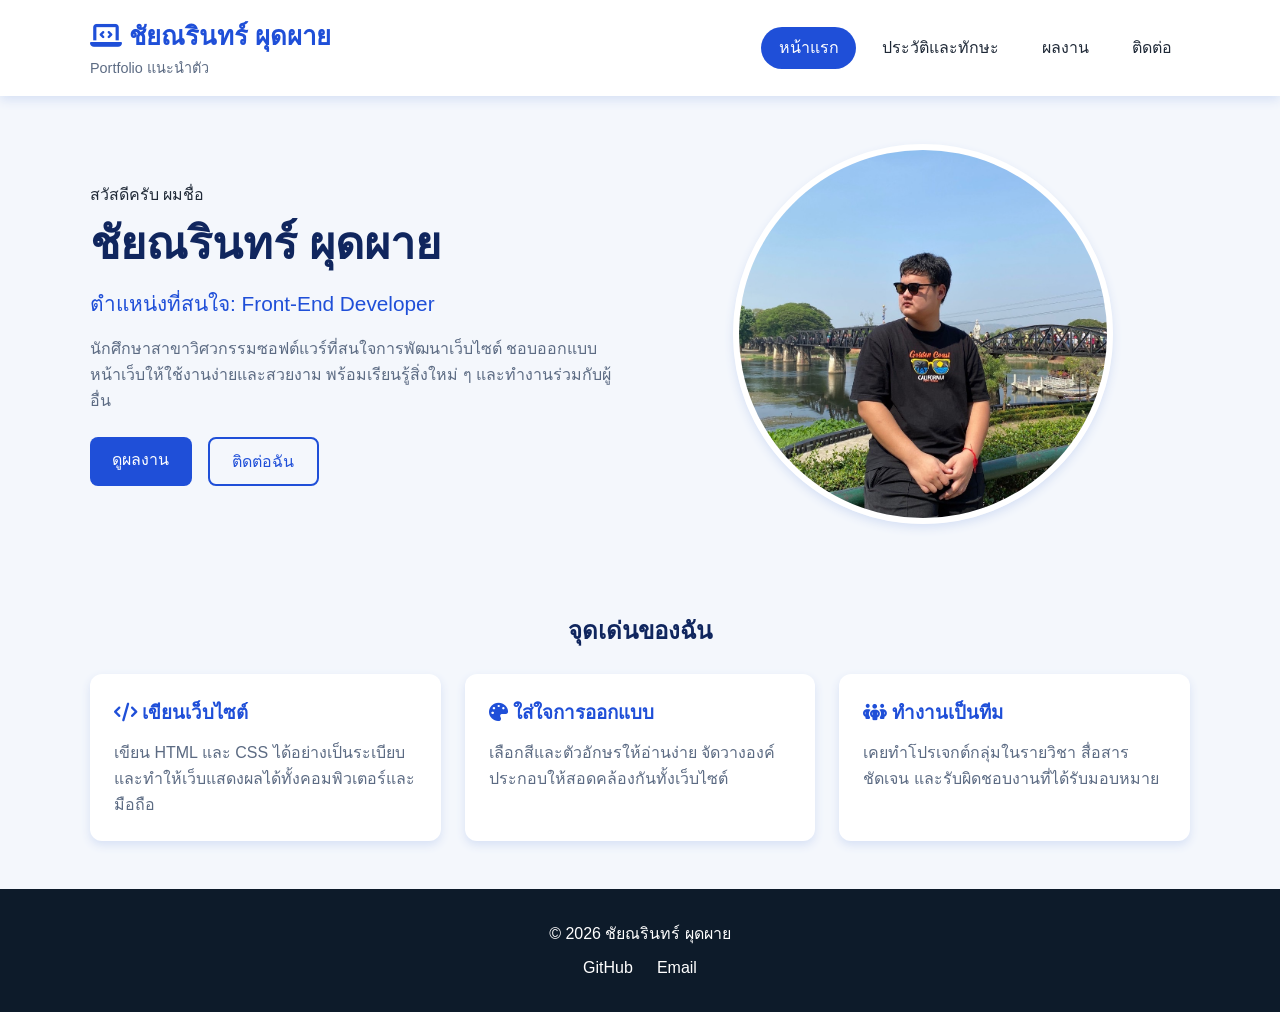
<file: index.html>
<!DOCTYPE html>
<!-- บอกเบราว์เซอร์ว่านี่คือเอกสาร HTML5 -->
<html lang="th">
<!-- lang="th" = เนื้อหาเป็นภาษาไทย -->

<head>
    <!-- <head> เก็บข้อมูลของหน้าเว็บ (ไม่แสดงบนหน้าจอ) -->

    <!-- charset UTF-8 = ให้แสดงภาษาไทยได้ถูกต้อง -->
    <meta charset="UTF-8">
    <!-- viewport = ให้เว็บปรับขนาดตามจอมือถือ (จำเป็นสำหรับ Responsive) -->
    <meta name="viewport" content="width=device-width, initial-scale=1.0">
    <!-- title = ชื่อที่แสดงบนแท็บเบราว์เซอร์ (โจทย์ให้แต่ละหน้าไม่ซ้ำกัน) -->
    <title>หน้าแรก | พอร์ตโฟลิโอส่วนตัว</title>
    <!-- เชื่อมไฟล์ CSS ภายนอก (ทุกหน้าใช้ไฟล์เดียวกัน) -->
    <link rel="stylesheet" href="css/style.css">

    <!-- Font Awesome: ชุดไอคอน เรียกใช้ด้วยแท็ก <i class="fa-solid fa-ชื่อไอคอน"> -->
    <link rel="stylesheet" href="https://cdnjs.cloudflare.com/ajax/libs/font-awesome/6.7.2/css/all.min.css">
</head>

<body>
    <!-- <body> = ส่วนที่แสดงบนหน้าจอทั้งหมด -->

    <!-- ============== Header (ส่วนหัว: ชื่อเว็บ + เมนู) ============== -->
    <!-- <header> เป็น Semantic HTML บอกว่านี่คือส่วนหัวของเว็บ -->
    <header class="header">
        <div class="container header-content">
            <div>
                <!-- h1 = หัวข้อหลักของเว็บ -->
                <h1 class="header-title"><i class="fa-solid fa-laptop-code"></i> ชัยณรินทร์ ผุดผาย</h1>
                <p class="header-subtitle">Portfolio แนะนำตัว</p>
            </div>

            <!-- <nav> = ส่วนเมนูนำทาง (Semantic HTML) -->
            <nav>
                <!-- ul/li = รายการ ใช้ทำเมนู | href = ไฟล์ที่จะลิงก์ไป -->
                <ul class="nav-list">
                    <!-- class="active" อยู่ที่หน้าปัจจุบัน -> CSS จะทำให้เมนูนี้เป็นสีน้ำเงิน -->
                    <li><a href="index.html" class="active">หน้าแรก</a></li>
                    <li><a href="about.html">ประวัติและทักษะ</a></li>
                    <li><a href="portfolio.html">ผลงาน</a></li>
                    <li><a href="contact.html">ติดต่อ</a></li>
                </ul>
            </nav>
        </div>
    </header>

    <!-- <main> = เนื้อหาหลักของหน้า (มีได้ 1 อันต่อหน้า) -->
    <main class="container">

        <!-- ============== ส่วนแนะนำตัว (Hero) ============== -->
        <!-- <section> = แบ่งหน้าเป็นส่วนๆ ตามเนื้อหา -->
        <section class="hero">
            <!-- คอลัมน์ซ้าย: ข้อความแนะนำตัว -->
            <div class="hero-content">
                <p>สวัสดีครับ ผมชื่อ</p>
                <h2 class="hero-name">ชัยณรินทร์ ผุดผาย</h2>
                <p class="hero-position">ตำแหน่งที่สนใจ: Front-End Developer</p>
                <p class="hero-text">
                    นักศึกษาสาขาวิศวกรรมซอฟต์แวร์ที่สนใจการพัฒนาเว็บไซต์ ชอบออกแบบหน้าเว็บให้ใช้งานง่ายและสวยงาม พร้อมเรียนรู้สิ่งใหม่ ๆ และทำงานร่วมกับผู้อื่น
                </p>
                <!-- ปุ่ม 2 ปุ่ม (จริงๆ คือลิงก์ที่ตกแต่งให้เหมือนปุ่ม ด้วย class btn) -->
                <div class="hero-buttons">
                    <a href="portfolio.html" class="btn btn-primary">ดูผลงาน</a>
                    <a href="contact.html" class="btn btn-outline">ติดต่อฉัน</a>
                </div>
            </div>

            <!-- คอลัมน์ขวา: รูปประจำตัว -->
            <div class="hero-image">
                <!-- alt = ข้อความอธิบายรูป (แสดงเมื่อรูปโหลดไม่ได้ และช่วยผู้ใช้โปรแกรมอ่านหน้าจอ)
                     เปลี่ยน src เป็นไฟล์รูปของคุณเองได้ เช่น src="img/profile.jpg" -->
                <img src="img/profile.jpg" alt="รูปประจำตัว">
            </div>
        </section>

        <!-- ============== จุดเด่น (การ์ด 3 ใบ) ============== -->
        <section>
            <h2 class="section-title">จุดเด่นของฉัน</h2>

            <!-- .card-grid = ตารางที่จัดการ์ดเรียงอัตโนมัติ (ดูใน CSS) -->
            <div class="card-grid">
                <!-- <article> = เนื้อหาที่แยกเป็นชิ้นๆ ได้ในตัวเอง เช่น การ์ดแต่ละใบ -->
                <article class="card">
                    <h3><i class="fa-solid fa-code"></i> เขียนเว็บไซต์</h3>
                    <p>เขียน HTML และ CSS ได้อย่างเป็นระเบียบ และทำให้เว็บแสดงผลได้ทั้งคอมพิวเตอร์และมือถือ</p>
                </article>

                <article class="card">
                    <h3><i class="fa-solid fa-palette"></i> ใส่ใจการออกแบบ</h3>
                    <p>เลือกสีและตัวอักษรให้อ่านง่าย จัดวางองค์ประกอบให้สอดคล้องกันทั้งเว็บไซต์</p>
                </article>

                <article class="card">
                    <h3><i class="fa-solid fa-people-group"></i> ทำงานเป็นทีม</h3>
                    <p>เคยทำโปรเจกต์กลุ่มในรายวิชา สื่อสารชัดเจน และรับผิดชอบงานที่ได้รับมอบหมาย</p>
                </article>
            </div>
        </section>
    </main>

    <!-- ============== Footer (ส่วนท้ายเว็บ — เหมือนกันทุกหน้า) ============== -->
    <!-- <footer> = ส่วนท้ายของเว็บ (Semantic HTML) -->
    <footer class="footer">
        <!-- &copy; = สัญลักษณ์ © -->
        <p>&copy; 2026 ชัยณรินทร์ ผุดผาย</p>
        <ul class="footer-links">
            <!-- target="_blank" = เปิดลิงก์ในแท็บใหม่ (ใช้กับลิงก์ภายนอก) -->
            <li><a href="https://github.com/Chainarin04" target="_blank">GitHub</a></li>
            <!-- mailto: = กดแล้วเปิดโปรแกรมอีเมล -->
            <li><a href="https://mail.google.com/mail/?view=cm&to=pakzaza115@gmail.com">Email</a></li>
        </ul>
    </footer>

</body>

</html>
</file>
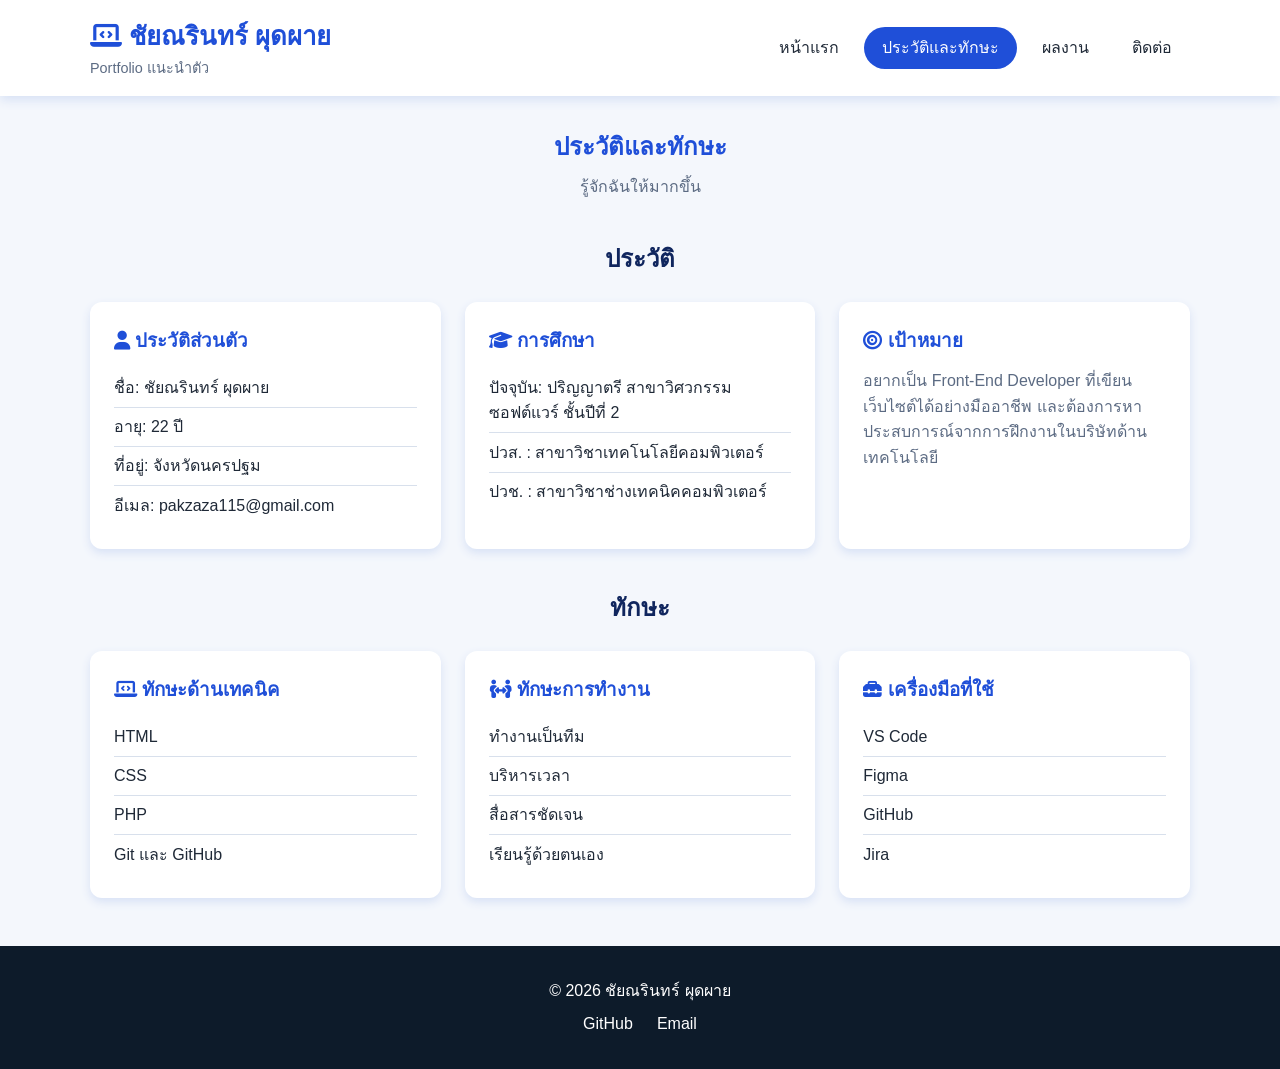
<file: about.html>
<!DOCTYPE html>
<html lang="th">

<head>
    <meta charset="UTF-8">
    <meta name="viewport" content="width=device-width, initial-scale=1.0">
    <!-- title ของหน้านี้ต้องไม่ซ้ำกับหน้าอื่น -->
    <title>ประวัติและทักษะ | พอร์ตโฟลิโอส่วนตัว</title>
    <link rel="stylesheet" href="css/style.css">

    <!-- Font Awesome: ชุดไอคอน -->
    <link rel="stylesheet" href="https://cdnjs.cloudflare.com/ajax/libs/font-awesome/6.7.2/css/all.min.css">
</head>

<body>
    <!-- ============== Header + เมนู (เหมือนทุกหน้า ต่างแค่ตำแหน่ง class="active") ============== -->
    <header class="header">
        <div class="container header-content">
            <div>
                <h1 class="header-title"><i class="fa-solid fa-laptop-code"></i> ชัยณรินทร์ ผุดผาย</h1>
                <p class="header-subtitle">Portfolio แนะนำตัว</p>
            </div>

            <nav>
                <ul class="nav-list">
                    <li><a href="index.html">หน้าแรก</a></li>
                    <!-- หน้านี้คือ "ประวัติและทักษะ" จึงใส่ active ที่เมนูนี้ -->
                    <li><a href="about.html" class="active">ประวัติและทักษะ</a></li>
                    <li><a href="portfolio.html">ผลงาน</a></li>
                    <li><a href="contact.html">ติดต่อ</a></li>
                </ul>
            </nav>
        </div>
    </header>

    <main class="container">
        <h2 class="page-title">ประวัติและทักษะ</h2>
        <p class="page-subtitle">รู้จักฉันให้มากขึ้น</p>

        <!-- ============== ส่วนที่ 1: ประวัติ ============== -->
        <section>
            <h2 class="section-title">ประวัติ</h2>

            <!-- การ์ด 3 ใบ จัดเรียงด้วย .card-grid (ดู CSS) -->
            <div class="card-grid">

                <!-- การ์ดประวัติส่วนตัว: ใช้ ul/li ทำรายการ -->
                <article class="card">
                    <h3><i class="fa-solid fa-user"></i> ประวัติส่วนตัว</h3>
                    <ul>
                        <li>ชื่อ: ชัยณรินทร์ ผุดผาย</li>
                        <li>อายุ: 22 ปี</li>
                        <li>ที่อยู่: จังหวัดนครปฐม</li>
                        <li>อีเมล: pakzaza115@gmail.com</li>
                    </ul>
                </article>

                <!-- การ์ดการศึกษา -->
                <article class="card">
                    <h3><i class="fa-solid fa-graduation-cap"></i> การศึกษา</h3>
                    <ul>
                        <li>ปัจจุบัน: ปริญญาตรี สาขาวิศวกรรมซอฟต์แวร์ ชั้นปีที่ 2</li>
                        <li>ปวส. : สาขาวิชาเทคโนโลยีคอมพิวเตอร์</li>
                        <li>ปวช. : สาขาวิชาช่างเทคนิคคอมพิวเตอร์</li>
                    </ul>
                </article>

                <!-- การ์ดเป้าหมาย: เป็นข้อความย่อหน้า ใช้ <p> -->
                <article class="card">
                    <h3><i class="fa-solid fa-bullseye"></i> เป้าหมาย</h3>
                    <p>
                        อยากเป็น Front-End Developer ที่เขียนเว็บไซต์ได้อย่างมืออาชีพ และต้องการหาประสบการณ์จากการฝึกงานในบริษัทด้านเทคโนโลยี
                    </p>
                </article>
            </div>
        </section>

        <!-- ============== ส่วนที่ 2: ทักษะ ============== -->
        <section>
            <h2 class="section-title">ทักษะ</h2>

            <div class="card-grid">
                <!-- ทักษะด้านเทคนิค -->
                <article class="card">
                    <h3><i class="fa-solid fa-laptop-code"></i> ทักษะด้านเทคนิค</h3>
                    <ul>
                        <li>HTML</li>
                        <li>CSS</li>
                        <li>PHP</li>
                        <li>Git และ GitHub</li>
                    </ul>
                </article>

                <!-- ทักษะด้านการทำงาน (Soft Skills) -->
                <article class="card">
                    <h3><i class="fa-solid fa-people-arrows"></i> ทักษะการทำงาน</h3>
                    <ul>
                        <li>ทำงานเป็นทีม</li>
                        <li>บริหารเวลา</li>
                        <li>สื่อสารชัดเจน</li>
                        <li>เรียนรู้ด้วยตนเอง</li>
                    </ul>
                </article>

                <!-- เครื่องมือที่ใช้ -->
                <article class="card">
                    <h3><i class="fa-solid fa-toolbox"></i> เครื่องมือที่ใช้</h3>
                    <ul>
                        <li>VS Code</li>
                        <li>Figma</li>
                        <li>GitHub</li>
                        <li>Jira</li>
                    </ul>
                </article>
            </div>
        </section>
    </main>

    <!-- ============== Footer (เหมือนทุกหน้า) ============== -->
    <footer class="footer">
        <!-- &copy; = สัญลักษณ์ © -->
        <p>&copy; 2026 ชัยณรินทร์ ผุดผาย</p>
        <ul class="footer-links">
            <!-- target="_blank" = เปิดลิงก์ในแท็บใหม่ (ใช้กับลิงก์ภายนอก) -->
            <li><a href="https://github.com/Chainarin04" target="_blank">GitHub</a></li>
            <!-- mailto: = กดแล้วเปิดโปรแกรมอีเมล -->
            <li><a href="https://mail.google.com/mail/?view=cm&to=pakzaza115@gmail.com">Email</a></li>
        </ul>
    </footer>

</body>

</html>
</file>
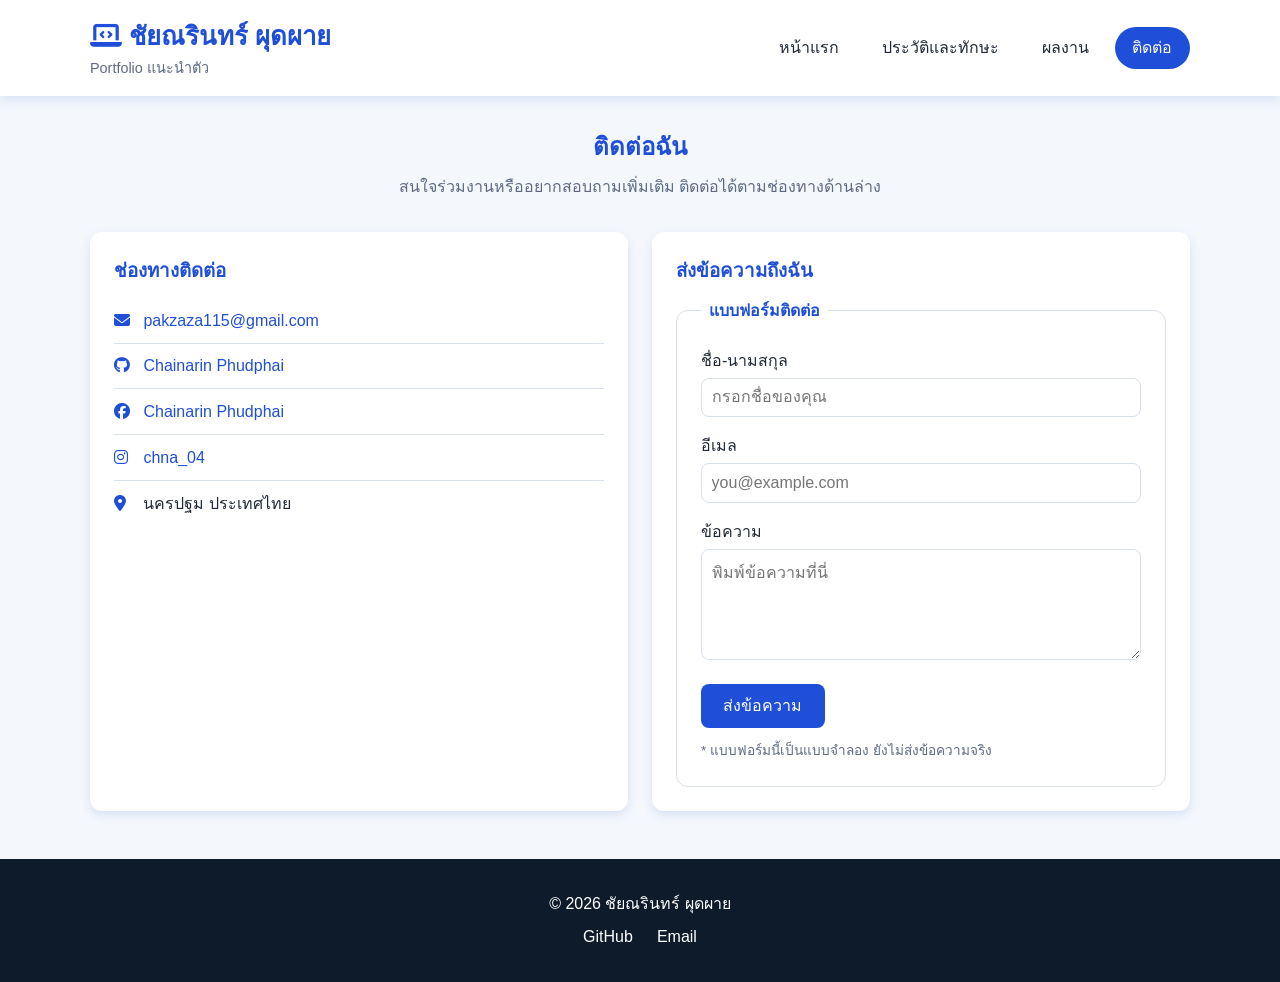
<file: contact.html>
<!DOCTYPE html>
<html lang="th">

<head>
    <meta charset="UTF-8">
    <meta name="viewport" content="width=device-width, initial-scale=1.0">
    <title>ติดต่อ | พอร์ตโฟลิโอส่วนตัว</title>
    <link rel="stylesheet" href="css/style.css">

    <!-- Font Awesome: ชุดไอคอน (ไอคอนแบรนด์เช่น github ใช้ class fa-brands) -->
    <link rel="stylesheet" href="https://cdnjs.cloudflare.com/ajax/libs/font-awesome/6.7.2/css/all.min.css">
</head>

<body>
    <!-- ============== Header + เมนู ============== -->
    <header class="header">
        <div class="container header-content">
            <div>
                <h1 class="header-title"><i class="fa-solid fa-laptop-code"></i> ชัยณรินทร์ ผุดผาย</h1>
                <p class="header-subtitle">Portfolio แนะนำตัว</p>
            </div>

            <nav>
                <ul class="nav-list">
                    <li><a href="index.html">หน้าแรก</a></li>
                    <li><a href="about.html">ประวัติและทักษะ</a></li>
                    <li><a href="portfolio.html">ผลงาน</a></li>
                    <!-- หน้านี้คือ "ติดต่อ" จึงใส่ active ที่เมนูนี้ -->
                    <li><a href="contact.html" class="active">ติดต่อ</a></li>
                </ul>
            </nav>
        </div>
    </header>

    <main class="container">
        <h2 class="page-title">ติดต่อฉัน</h2>
        <p class="page-subtitle">สนใจร่วมงานหรืออยากสอบถามเพิ่มเติม ติดต่อได้ตามช่องทางด้านล่าง</p>

        <!-- .contact-grid แบ่งเป็น 2 คอลัมน์: ซ้าย = ช่องทางติดต่อ, ขวา = แบบฟอร์ม
             (บนมือถือ CSS จะเปลี่ยนเป็น 1 คอลัมน์) -->
        <div class="contact-grid">

            <!-- ===== คอลัมน์ซ้าย: ช่องทางติดต่อ ===== -->
            <section class="card">
                <h3>ช่องทางติดต่อ</h3>
                <ul class="contact-list">
                    <!-- แต่ละบรรทัด = ไอคอน + ลิงก์ -->
                    <li><i class="fa-solid fa-envelope"></i> <a href="https://mail.google.com/mail/?view=cm&to=pakzaza115@gmail.com" target="_blank">pakzaza115@gmail.com</a></li>
                    <li><i class="fa-brands fa-github"></i> <a href="https://github.com/Chainarin04" target="_blank">Chainarin Phudphai</a></li>
                    <li><i class="fa-brands fa-facebook"></i> <a href="https://www.facebook.com/chainarin.phudphai" target="_blank">Chainarin Phudphai</a></li>
                    <li><i class="fa-brands fa-instagram"></i> <a href="https://www.instagram.com/chna_04/" target="_blank">chna_04</a></li>
                    <li><i class="fa-solid fa-location-dot"></i> นครปฐม ประเทศไทย</li>
                </ul>
            </section>

            <!-- ===== คอลัมน์ขวา: แบบฟอร์มติดต่อจำลอง ===== -->
            <section class="card form-section">
                <h3>ส่งข้อความถึงฉัน</h3>

                <!-- <form> = ฟอร์มรับข้อมูล (action ว่างไว้ เพราะเป็นฟอร์มจำลอง ยังไม่ส่งข้อมูลไปไหน) -->
                <form action="" method="">
                    <!-- <fieldset> = กรอบจัดกลุ่มช่องกรอก / <legend> = ชื่อกรอบ -->
                    <fieldset>
                        <legend>แบบฟอร์มติดต่อ</legend>

                        <!-- ช่องกรอกแต่ละช่อง
                             <label for="name"> ต้องตรงกับ <input id="name"> -> กดที่ข้อความแล้วเคอร์เซอร์ไปอยู่ในช่องให้ -->
                        <div class="form-group">
                            <label for="name">ชื่อ-นามสกุล</label>
                            <!-- type="text" = ช่องพิมพ์ข้อความ / placeholder = ข้อความจางๆ บอกใบ้ -->
                            <input type="text" id="name" name="name" placeholder="กรอกชื่อของคุณ">
                        </div>

                        <div class="form-group">
                            <label for="email">อีเมล</label>
                            <!-- type="email" = เบราว์เซอร์ตรวจให้ว่าพิมพ์รูปแบบอีเมลถูกไหม -->
                            <input type="email" id="email" name="email" placeholder="you@example.com">
                        </div>

                        <div class="form-group">
                            <label for="message">ข้อความ</label>
                            <!-- textarea = ช่องพิมพ์ข้อความหลายบรรทัด / rows="5" = สูง 5 บรรทัด -->
                            <textarea id="message" name="message" rows="5" placeholder="พิมพ์ข้อความที่นี่"></textarea>
                        </div>

                        <!-- ปุ่มส่งฟอร์ม (ตกแต่งด้วย class เดียวกับปุ่มหน้าแรก) -->
                        <button type="submit" class="btn btn-primary">ส่งข้อความ</button>
                        <p class="form-note">* แบบฟอร์มนี้เป็นแบบจำลอง ยังไม่ส่งข้อความจริง</p>
                    </fieldset>
                </form>
            </section>

        </div>
    </main>

    <!-- ============== Footer (เหมือนทุกหน้า) ============== -->
    <footer class="footer">
        <!-- &copy; = สัญลักษณ์ © -->
        <p>&copy; 2026 ชัยณรินทร์ ผุดผาย</p>
        <ul class="footer-links">
            <!-- target="_blank" = เปิดลิงก์ในแท็บใหม่ (ใช้กับลิงก์ภายนอก) -->
            <li><a href="https://github.com/Chainarin04" target="_blank">GitHub</a></li>
            <!-- mailto: = กดแล้วเปิดโปรแกรมอีเมล -->
            <li><a href="https://mail.google.com/mail/?view=cm&to=pakzaza115@gmail.com">Email</a></li>
        </ul>
    </footer>

</body>

</html>
</file>
<file: css/style.css>
/* =========================================================
   style.css — ไฟล์ CSS กลางที่ทุกหน้า (4 หน้า) ใช้ร่วมกัน
   ทุกบรรทัดมีคอมเมนต์อธิบาย
   ลำดับ: ตัวแปรสี > พื้นฐาน > header > navbar > หัวข้อ > ปุ่ม
          > หน้าแรก > การ์ด > ผลงาน > ติดต่อ > footer > responsive
========================================================= */


/* ----- รีเซ็ตค่าเริ่มต้นของเบราว์เซอร์ ----- */

* {
    /* * = ทุกองค์ประกอบในหน้า */
    box-sizing: border-box;
    /* ความกว้างที่ตั้ง รวม padding และขอบแล้ว (คำนวณขนาดง่าย) */
    margin: 0;
    /* ล้างระยะห่างด้านนอกที่เบราว์เซอร์ใส่มาเอง */
    padding: 0;
    /* ล้างระยะห่างด้านในที่เบราว์เซอร์ใส่มาเอง */
}


/* ----- ตัวแปรสี: ประกาศไว้ที่เดียว เรียกใช้ด้วย var(ชื่อ) แก้ที่นี่ที่เดียวสีเปลี่ยนทั้งเว็บ ----- */

:root {
    /* :root = ระดับบนสุดของหน้า ตัวแปรใช้ได้ทุกที่ */
    /* สีหลักของเว็บไซต์ */
    --primary-color: #1f4fd8;
    /* น้ำเงินหลัก: ปุ่ม หัวข้อ เมนูที่เลือก */
    --primary-dark-color: #10265e;
    /* น้ำเงินเข้ม: หัวข้อรอง */
    --secondary-color: #219cd9;
    /* ฟ้า: สีเสริม */
    /* สีข้อความ */
    --text-color: #1f2937;
    /* ข้อความทั่วไป */
    --muted-text-color: #5c6b83;
    /* ข้อความรอง (เทาน้ำเงิน) */
    --light-text-color: #ffffff;
    /* ข้อความสีขาว ใช้บนพื้นเข้ม */
    /* สีพื้นหลัง */
    --body-bg-color: #f4f7fc;
    /* พื้นหลังทั้งหน้า */
    --card-bg-color: #ffffff;
    /* พื้นหลังการ์ด */
    --tag-bg-color: #e8eeff;
    /* พื้นหลังป้ายเล็กและตอนชี้เมนู */
    --footer-bg-color: #0d1b2a;
    /* พื้นหลัง footer */
    /* สีเงาและขอบ */
    --box-shadow: 0 4px 10px rgb(215, 225, 245);
    /* เงา: เลื่อนขวา 0, ลง 4px, เบลอ 10px */
    --border-color: #d8e0ec;
    /* สีเส้นขอบบางๆ */
}

html {
    scroll-behavior: smooth;
    /* กดลิงก์ภายในหน้าแล้วเลื่อนอย่างนุ่มนวล */
}


/* ----- ค่าพื้นฐานของทั้งหน้า ----- */

body {
    font-family: "Segoe UI", Tahoma, Geneva, Verdana, sans-serif;
    /* ฟอนต์ ถ้าไม่มีตัวแรกใช้ตัวถัดไป */
    line-height: 1.6;
    /* ระยะห่างระหว่างบรรทัด 1.6 เท่า ให้อ่านง่าย */
    color: var(--text-color);
    /* สีข้อความทั่วไป */
    background-color: var(--body-bg-color);
    /* สีพื้นหลังหน้า */
}

img {
    max-width: 100%;
    /* รูปกว้างไม่เกินพื้นที่ที่อยู่ ไม่ล้นจอ */
    display: block;
    /* ให้เป็นบล็อก เพื่อตัดช่องว่างเล็กๆ ใต้รูป */
}

a {
    color: var(--primary-color);
    /* ลิงก์สีน้ำเงินหลัก */
    text-decoration: none;
    /* เอาเส้นใต้ลิงก์ออก */
}

ul {
    list-style-type: none;
    /* เอาจุดหน้ารายการออก */
}


/* .container: กล่องจัดเนื้อหาให้อยู่กลางหน้า */

.container {
    max-width: 1100px;
    /* กว้างสุด 1100px จอใหญ่จะไม่กว้างเกินไป */
    margin: 0 auto;
    /* บนล่าง 0 ซ้ายขวา auto = จัดกึ่งกลาง */
    width: 90%;
    /* กว้าง 90% ของจอ เหลือขอบซ้ายขวา */
}


/* =========================================================
   Header (ส่วนหัวเว็บ)
========================================================= */

.header {
    background-color: var(--card-bg-color);
    /* พื้นสีขาว */
    box-shadow: var(--box-shadow);
    /* เงาใต้แถบ */
    position: sticky;
    /* เลื่อนหน้าแล้วแถบนี้ติดอยู่ */
    top: 0;
    /* ติดที่ขอบบนสุดของจอ */
    z-index: 10;
    /* ลำดับชั้น ให้อยู่ทับเนื้อหาอื่น */
}

.header-content {
    display: flex;
    /* ลูกข้างในเรียงเป็นแถว */
    justify-content: space-between;
    /* ดันชื่อไปซ้ายสุด เมนูไปขวาสุด */
    align-items: center;
    /* จัดกึ่งกลางแนวตั้ง */
    padding-block: 1rem;
    /* ระยะด้านในบนและล่าง */
}

.header-title {
    color: var(--primary-color);
    /* ชื่อสีน้ำเงิน */
    font-size: 1.6rem;
    /* ขนาดตัวอักษร (1rem = ขนาดปกติ) */
}

.header-subtitle {
    color: var(--muted-text-color);
    /* สีเทาน้ำเงิน */
    font-size: 0.9rem;
    /* เล็กกว่าปกติเล็กน้อย */
}


/* =========================================================
   Navbar (เมนู)
========================================================= */

.nav-list {
    display: flex;
    /* เมนูเรียงเป็นแถว */
    gap: 0.5rem;
    /* ช่องว่างระหว่างปุ่มเมนู */
}

.nav-list a {
    display: inline-block;
    /* ให้ใส่ padding ได้เต็มที่ */
    padding: 0.5rem 1.1rem;
    /* ระยะด้านใน: บนล่าง 0.5rem ซ้ายขวา 1.1rem */
    color: var(--text-color);
    /* สีตัวอักษรเมนู */
    border-radius: 60px;
    /* ขอบมนมาก ได้ทรงแคปซูล */
    transition: transform 0.3s, background-color 0.3s;
    /* ให้การเปลี่ยนค่อยๆ เกิดใน 0.3 วินาที */
}

.nav-list a:hover {
    /* :hover = ตอนเอาเมาส์ไปชี้ */
    background-color: var(--tag-bg-color);
    /* เปลี่ยนพื้นเป็นฟ้าอ่อน */
    transform: translateY(-3px);
    /* ยกขึ้น 3px (ติดลบ = ขึ้นบน) */
}

.nav-list a.active {
    /* เมนูของหน้าปัจจุบัน (class active ใน HTML) */
    background-color: var(--primary-color);
    /* พื้นน้ำเงิน */
    color: var(--light-text-color);
    /* ตัวอักษรขาว */
}


/* =========================================================
   หัวข้อของแต่ละหน้า
========================================================= */

.page-title {
    text-align: center;
    /* จัดกลางหน้า */
    color: var(--primary-color);
    /* สีน้ำเงิน */
    margin-block: 2rem 0.5rem;
    /* ระยะนอก: บน 2rem ล่าง 0.5rem */
}

.page-subtitle {
    text-align: center;
    /* จัดกลางหน้า */
    color: var(--muted-text-color);
    /* สีรอง */
    margin-bottom: 2rem;
    /* ระยะห่างด้านล่าง */
}

.section-title {
    text-align: center;
    /* จัดกลางหน้า */
    color: var(--primary-dark-color);
    /* น้ำเงินเข้ม */
    margin-block: 2.5rem 1.5rem;
    /* ระยะนอก: บน 2.5rem ล่าง 1.5rem */
}


/* =========================================================
   ปุ่ม
========================================================= */

.btn {
    display: inline-block;
    /* ให้ใส่ padding ได้ และปุ่มวางเรียงข้างกันได้ */
    padding: 0.6rem 1.4rem;
    /* ระยะด้านใน */
    border-radius: 0.5rem;
    /* ขอบมนเล็กน้อย */
    transition: transform 0.3s;
    /* การเลื่อนค่อยๆ เกิดใน 0.3 วินาที */
}

.btn:hover {
    transform: translateY(-5px);
    /* ชี้เมาส์แล้วปุ่มลอยขึ้น 5px */
}

.btn-primary {
    /* ปุ่มแบบทึบ */
    background-color: var(--primary-color);
    /* พื้นน้ำเงิน */
    color: var(--light-text-color);
    /* ตัวอักษรขาว */
}

.btn-outline {
    /* ปุ่มแบบเส้นขอบ */
    border: 2px solid var(--primary-color);
    /* ขอบน้ำเงินหนา 2px */
    color: var(--primary-color);
    /* ตัวอักษรน้ำเงิน */
}


/* =========================================================
   หน้าแรก (Hero = ส่วนแนะนำตัวด้านบน)
========================================================= */

.hero {
    display: grid;
    /* จัดวางแบบตาราง Grid */
    grid-template-columns: 1fr 1fr;
    /* 2 คอลัมน์กว้างเท่ากัน (fr = สัดส่วน) */
    gap: 2rem;
    /* ช่องว่างระหว่างคอลัมน์ */
    align-items: center;
    /* จัดกึ่งกลางแนวตั้ง */
    padding-block: 3rem;
    /* ระยะด้านในบนและล่าง */
}

.hero-name {
    font-size: 2.8rem;
    /* ชื่อตัวใหญ่ */
    color: var(--primary-dark-color);
    /* น้ำเงินเข้ม */
}

.hero-position {
    color: var(--primary-color);
    /* สีน้ำเงิน */
    font-size: 1.3rem;
    /* ขนาดตัวอักษร */
    margin-block: 0.5rem 1rem;
    /* ระยะนอก: บน 0.5rem ล่าง 1rem */
}

.hero-text {
    color: var(--muted-text-color);
    /* สีรอง */
    margin-bottom: 1.5rem;
    /* ระยะห่างก่อนถึงปุ่ม */
}

.hero-buttons {
    display: flex;
    /* ปุ่มเรียงข้างกัน */
    gap: 1rem;
    /* ช่องว่างระหว่างปุ่ม */
}

.hero-image img {
    width: 100%;
    /* กว้างเต็มช่อง */
    max-width: 380px;
    /* แต่ไม่เกิน 380px */
    height: 380px;
    /* สูง 380px (กว้าง = สูง จึงเป็นวงกลมได้) */
    object-fit: cover;
    /* ครอบรูปเต็มกรอบ ไม่บิดสัดส่วน */
    border-radius: 50%;
    /* 50% = ทำเป็นวงกลม */
    border: 6px solid var(--card-bg-color);
    /* ขอบขาวหนา 6px */
    box-shadow: var(--box-shadow);
    /* เงารอบรูป */
    margin: 0 auto;
    /* จัดรูปไว้กึ่งกลางช่อง */
}


/* =========================================================
   การ์ด (หน้าแรก / ประวัติและทักษะ / ติดต่อ)
========================================================= */

.card-grid {
    display: grid;
    /* จัดวางแบบตาราง */
    grid-template-columns: repeat(auto-fit, minmax(min(100%, 280px), 1fr));
    /* การ์ดกว้างอย่างน้อย 280px จอกว้างวางหลายใบต่อแถว จอแคบขึ้นบรรทัดใหม่เอง */
    gap: 1.5rem;
    /* ช่องว่างระหว่างการ์ด */
}

.card {
    background-color: var(--card-bg-color);
    /* พื้นขาว */
    box-shadow: var(--box-shadow);
    /* เงา */
    border-radius: 0.75rem;
    /* ขอบมน */
    padding: 1.5rem;
    /* ระยะด้านในการ์ด */
    transition: transform 0.3s;
    /* การเลื่อนค่อยๆ เกิด */
}

.card:hover {
    transform: translateY(-5px);
    /* ชี้เมาส์แล้วการ์ดลอยขึ้น */
}

.card h3 {
    color: var(--primary-color);
    /* หัวข้อการ์ดสีน้ำเงิน */
    margin-bottom: 0.75rem;
    /* ระยะห่างใต้หัวข้อ */
}

.card p {
    color: var(--muted-text-color);
    /* ข้อความในการ์ดสีรอง */
}

.card li {
    padding-block: 0.4rem;
    /* ระยะด้านในบนล่างของแต่ละข้อ */
    border-bottom: 1px solid var(--border-color);
    /* เส้นคั่นบางๆ ใต้แต่ละข้อ */
}

.card li:last-child {
    border-bottom: none;
    /* :last-child = ข้อสุดท้าย ไม่ต้องมีเส้นคั่น */
}


/* =========================================================
   หน้าผลงาน — ปุ่มกรองหมวดหมู่ (CSS ล้วน ไม่ใช้ JavaScript)
   หลักการ: กด label -> radio ที่ซ่อนอยู่ถูกเลือก (:checked)
            -> CSS ใช้ ~ สั่งซ่อน/แสดงการ์ดตามหมวดที่เลือก
========================================================= */

.filter-radio {
    /* ซ่อนปุ่ม radio แต่ยังทำงานได้ */
    position: absolute;
    /* ถอดออกจากการจัดวางปกติ ไม่เปลืองที่ */
    overflow: hidden;
    /* ตัดส่วนที่เกินทิ้ง */
    width: 1px;
    /* ทำให้เล็กเหลือ 1px */
    height: 1px;
    clip-path: inset(50%);
    /* ตัดภาพให้มองไม่เห็น */
}

.filter-nav {
    text-align: center;
    /* ปุ่มเลือกหมวดอยู่กลางหน้า */
    margin-bottom: 2rem;
    /* ระยะห่างก่อนถึงการ์ดผลงาน */
}

.filter-nav label {
    padding: 0.65rem 1.2rem;
    /* ระยะด้านในปุ่ม */
    margin: 0.3rem;
    /* ระยะห่างระหว่างปุ่ม */
    color: var(--text-color);
    /* สีตัวอักษร */
    background-color: var(--card-bg-color);
    /* พื้นขาว */
    border-radius: 60px;
    /* ทรงแคปซูล */
    box-shadow: 0 4px rgb(153, 203, 245);
    /* เงาแข็งสีฟ้าใต้ปุ่ม ให้ดูเหมือนปุ่มนูน */
    cursor: pointer;
    /* เมาส์เป็นรูปมือ */
    transition: transform 0.3s, box-shadow 0.2s;
    /* ให้การเปลี่ยนค่อยๆ เกิด */
    display: inline-block;
    /* วางเรียงข้างกันและใส่ padding ได้ */
    user-select: none;
    /* กดแล้วข้อความไม่ถูกไฮไลต์ */
}

.filter-nav label:hover {
    transform: translateY(-3px);
    /* ชี้เมาส์แล้วปุ่มลอยขึ้น */
    box-shadow: 0 6px rgb(216, 211, 211);
    /* เงาหนาขึ้นและเปลี่ยนเป็นสีเทา */
}


/* ปุ่มที่ถูกเลือกอยู่: อ่านว่า "ถ้า radio ตัวนี้ถูกเลือก ให้ label ที่ผูกกับมัน (for) เปลี่ยนสี"
   เครื่องหมาย ~ แปลว่า "พี่น้องที่อยู่ถัดลงไป" */

#filter-all:checked~.filter-nav label[for="filter-all"],
#filter-web:checked~.filter-nav label[for="filter-web"],
#filter-design:checked~.filter-nav label[for="filter-design"],
#filter-group:checked~.filter-nav label[for="filter-group"] {
    background-color: var(--primary-color);
    /* พื้นน้ำเงิน */
    color: var(--light-text-color);
    /* ตัวอักษรขาว */
}


/* ขั้นที่ 1: ถ้าเลือกหมวดใดหมวดหนึ่ง (ไม่ใช่ "ทั้งหมด") ซ่อนการ์ดทุกใบก่อน */

#filter-web:checked~.project-grid .project-card,
#filter-design:checked~.project-grid .project-card,
#filter-group:checked~.project-grid .project-card {
    display: none;
    /* none = ซ่อน ไม่แสดงและไม่กินที่ */
}


/* ขั้นที่ 2: แสดงเฉพาะการ์ดที่ตรงหมวดที่เลือกกลับมา */

#filter-web:checked~.project-grid .show-web,
#filter-design:checked~.project-grid .show-design,
#filter-group:checked~.project-grid .show-group {
    display: block;
    /* block = แสดงปกติ */
}

.project-grid {
    display: grid;
    /* จัดวางแบบตาราง */
    grid-template-columns: repeat(auto-fit, minmax(min(100%, 300px), 1fr));
    /* การ์ดกว้างอย่างน้อย 300px ปรับจำนวนคอลัมน์ตามขนาดจออัตโนมัติ */
    gap: 1.5rem;
    /* ช่องว่างระหว่างการ์ด */
}

.project-card {
    background-color: var(--card-bg-color);
    /* พื้นขาว */
    box-shadow: var(--box-shadow);
    /* เงา */
    border-radius: 0.75rem;
    /* ขอบมน */
    overflow: hidden;
    /* ตัดรูปที่เกินขอบมนของการ์ดออก */
    transition: transform 0.3s;
    /* การเลื่อนค่อยๆ เกิด */
}

.project-card:hover {
    transform: translateY(-5px);
    /* ชี้เมาส์แล้วการ์ดลอยขึ้น */
}

.project-card img {
    width: 100%;
    /* รูปกว้างเต็มการ์ด */
    height: 12rem;
    /* สูงคงที่ ทุกการ์ดจะได้เท่ากัน */
    object-fit: cover;
    /* ครอบรูปเต็มกรอบ ไม่บิดสัดส่วน */
}

.project-content {
    padding: 1.25rem;
    /* ระยะด้านในส่วนข้อความของการ์ด */
}

.project-content h2 {
    color: var(--primary-dark-color);
    /* ชื่อผลงานน้ำเงินเข้ม */
    font-size: 1.3rem;
    /* ขนาดตัวอักษร */
}

.project-type {
    color: var(--secondary-color);
    /* ประเภทผลงานสีฟ้า */
    font-size: 0.9rem;
    /* ตัวเล็กลง */
    margin-bottom: 0.5rem;
    /* ระยะห่างด้านล่าง */
}

.project-content p {
    margin-bottom: 0.5rem;
    /* ระยะห่างระหว่างย่อหน้า */
}

.tools {
    display: flex;
    /* ป้ายเครื่องมือเรียงเป็นแถว */
    flex-wrap: wrap;
    /* เต็มบรรทัดแล้วตัดลงบรรทัดใหม่ ไม่ล้นการ์ด */
    gap: 0.5rem;
    /* ช่องว่างระหว่างป้าย */
    margin-block: 0.75rem;
    /* ระยะนอกบนและล่าง */
}

.tools li {
    background-color: var(--tag-bg-color);
    /* พื้นฟ้าอ่อน */
    color: var(--primary-dark-color);
    /* ตัวอักษรน้ำเงินเข้ม */
    padding: 0.2rem 0.7rem;
    /* ระยะด้านในป้าย */
    border-radius: 60px;
    /* ทรงแคปซูล */
    font-size: 0.85rem;
    /* ตัวเล็ก */
}


/* =========================================================
   หน้าติดต่อ
========================================================= */

.contact-grid {
    display: grid;
    /* จัดวางแบบตาราง */
    grid-template-columns: 1fr 1fr;
    /* 2 คอลัมน์เท่ากัน (ช่องทางติดต่อ | แบบฟอร์ม) */
    gap: 1.5rem;
    /* ช่องว่างระหว่างคอลัมน์ */
}

.contact-list li {
    padding-block: 0.6rem;
    /* ระยะห่างบนล่างของแต่ละช่องทาง */
}

.contact-list i {
    color: var(--primary-color);
    /* ไอคอนสีน้ำเงิน */
    width: 25px;
    /* ความกว้างเท่ากัน ข้อความจะตรงกันทุกบรรทัด */
}

.form-group {
    margin-bottom: 1rem;
    /* ระยะห่างระหว่างช่องกรอกแต่ละช่อง */
}

.form-group label {
    display: block;
    /* ขึ้นบรรทัดใหม่เหนือช่องกรอก */
    margin-bottom: 0.3rem;
    /* ระยะห่างระหว่างชื่อช่องกับกล่องพิมพ์ */
}

.form-group input,
.form-group textarea {
    width: 100%;
    /* กว้างเต็มการ์ด */
    padding: 0.6rem;
    /* ระยะด้านในกล่องพิมพ์ */
    border: 1px solid var(--border-color);
    /* ขอบบางๆ */
    border-radius: 0.5rem;
    /* ขอบมน */
    font-family: inherit;
    /* ใช้ฟอนต์เดียวกับส่วนอื่น (ปกติกล่องพิมพ์ใช้ฟอนต์ระบบ) */
    font-size: 1rem;
    /* ขนาดตัวอักษรปกติ */
}

.form-group input:focus,
.form-group textarea:focus {
    outline: 2px solid var(--secondary-color);
    /* :focus = ตอนคลิกเข้าไปพิมพ์ แสดงเส้นขอบสีฟ้า */
}

.form-section fieldset {
    padding: 1.5rem;
    /* ระยะด้านในกรอบ */
    border: 1px solid var(--border-color);
    /* เส้นกรอบ */
    border-radius: 0.75rem;
    /* ขอบมน */
}

.form-section legend {
    color: var(--primary-color);
    /* ชื่อกรอบสีน้ำเงิน */
    padding: 0 0.5rem;
    /* เว้นซ้ายขวาให้ข้อความไม่ชนเส้นกรอบ */
    font-weight: bold;
    /* ตัวหนา */
}

.form-note {
    color: var(--muted-text-color);
    /* สีรอง */
    font-size: 0.85rem;
    /* ตัวเล็ก */
    margin-top: 0.75rem;
    /* ระยะห่างจากปุ่มส่ง */
}

button.btn {
    border: none;
    /* เอาขอบเริ่มต้นของ <button> ออก */
    cursor: pointer;
    /* เมาส์เป็นรูปมือ */
    font-family: inherit;
    /* ใช้ฟอนต์เดียวกับส่วนอื่น */
    font-size: 1rem;
    /* ขนาดตัวอักษรปกติ */
}


/* =========================================================
   Footer (ส่วนท้ายเว็บ)
========================================================= */

.footer {
    padding-block: 2rem;
    /* ระยะด้านในบนและล่าง */
    background-color: var(--footer-bg-color);
    /* พื้นน้ำเงินเข้มเกือบดำ */
    color: var(--light-text-color);
    /* ตัวอักษรขาว */
    margin-top: 3rem;
    /* ระยะห่างจากเนื้อหาด้านบน */
    text-align: center;
    /* จัดกลางหน้า */
}

.footer-links {
    display: flex;
    /* ลิงก์เรียงเป็นแถว */
    justify-content: center;
    /* จัดกลางหน้า */
    gap: 1.5rem;
    /* ช่องว่างระหว่างลิงก์ */
    margin-top: 0.5rem;
    /* ระยะห่างจากข้อความ copyright */
}

.footer-links a {
    color: var(--light-text-color);
    /* ลิงก์สีขาว (บนพื้นเข้มจะได้อ่านออก) */
}

.footer-links a:hover {
    text-decoration: underline;
    /* ชี้เมาส์แล้วขึ้นเส้นใต้ */
}


/* =========================================================
   Responsive (ปรับตามขนาดหน้าจอ)
   @media (max-width: 768px) = "เมื่อหน้าจอกว้างไม่เกิน 768px" โค้ดข้างในจะทำงานเฉพาะตอนนั้น
========================================================= */


/* หน้าจอขนาดกลาง (แท็บเล็ต) */

@media (max-width: 992px) {
    .hero-name {
        font-size: 2.3rem;
        /* ลดขนาดชื่อลงเล็กน้อย */
    }
    .hero-image img {
        height: 300px;
        /* ลดความสูงรูป (ความกว้างจำกัดด้วย max-width เดิม) */
    }
}


/* หน้าจอขนาดเล็ก (โทรศัพท์มือถือ) */

@media (max-width: 768px) {
    .header-content {
        flex-direction: column;
        /* เปลี่ยนจากเรียงแถวเป็นเรียงลง (ชื่ออยู่บน เมนูอยู่ล่าง) */
        gap: 0.75rem;
        /* ช่องว่างระหว่างชื่อกับเมนู */
    }
    .nav-list {
        flex-wrap: wrap;
        /* เมนูไม่พอให้ตัดลงบรรทัดใหม่ ไม่ล้นจอ */
        justify-content: center;
        /* จัดเมนูกลางหน้า */
    }
    .hero {
        grid-template-columns: 1fr;
        /* จาก 2 คอลัมน์เหลือ 1 คอลัมน์ */
        text-align: center;
        /* จัดข้อความกลางหน้า */
    }
    .hero-buttons {
        justify-content: center;
        /* จัดปุ่มกลางหน้า */
    }
    .hero-image {
        order: -1;
        /* ลำดับการแสดง: -1 = มาก่อนข้อความ (บนมือถือรูปอยู่บนสุด) */
    }
    .hero-image img {
        height: 240px;
        /* ลดขนาดรูปให้พอดีมือถือ */
        width: 240px;
        /* กว้าง = สูง ยังคงเป็นวงกลม */
    }
    .hero-name {
        font-size: 2rem;
        /* ลดขนาดชื่อลงอีก */
    }
    .contact-grid {
        grid-template-columns: 1fr;
        /* หน้าติดต่อ: จาก 2 คอลัมน์เหลือ 1 คอลัมน์ */
    }
}
</file>
